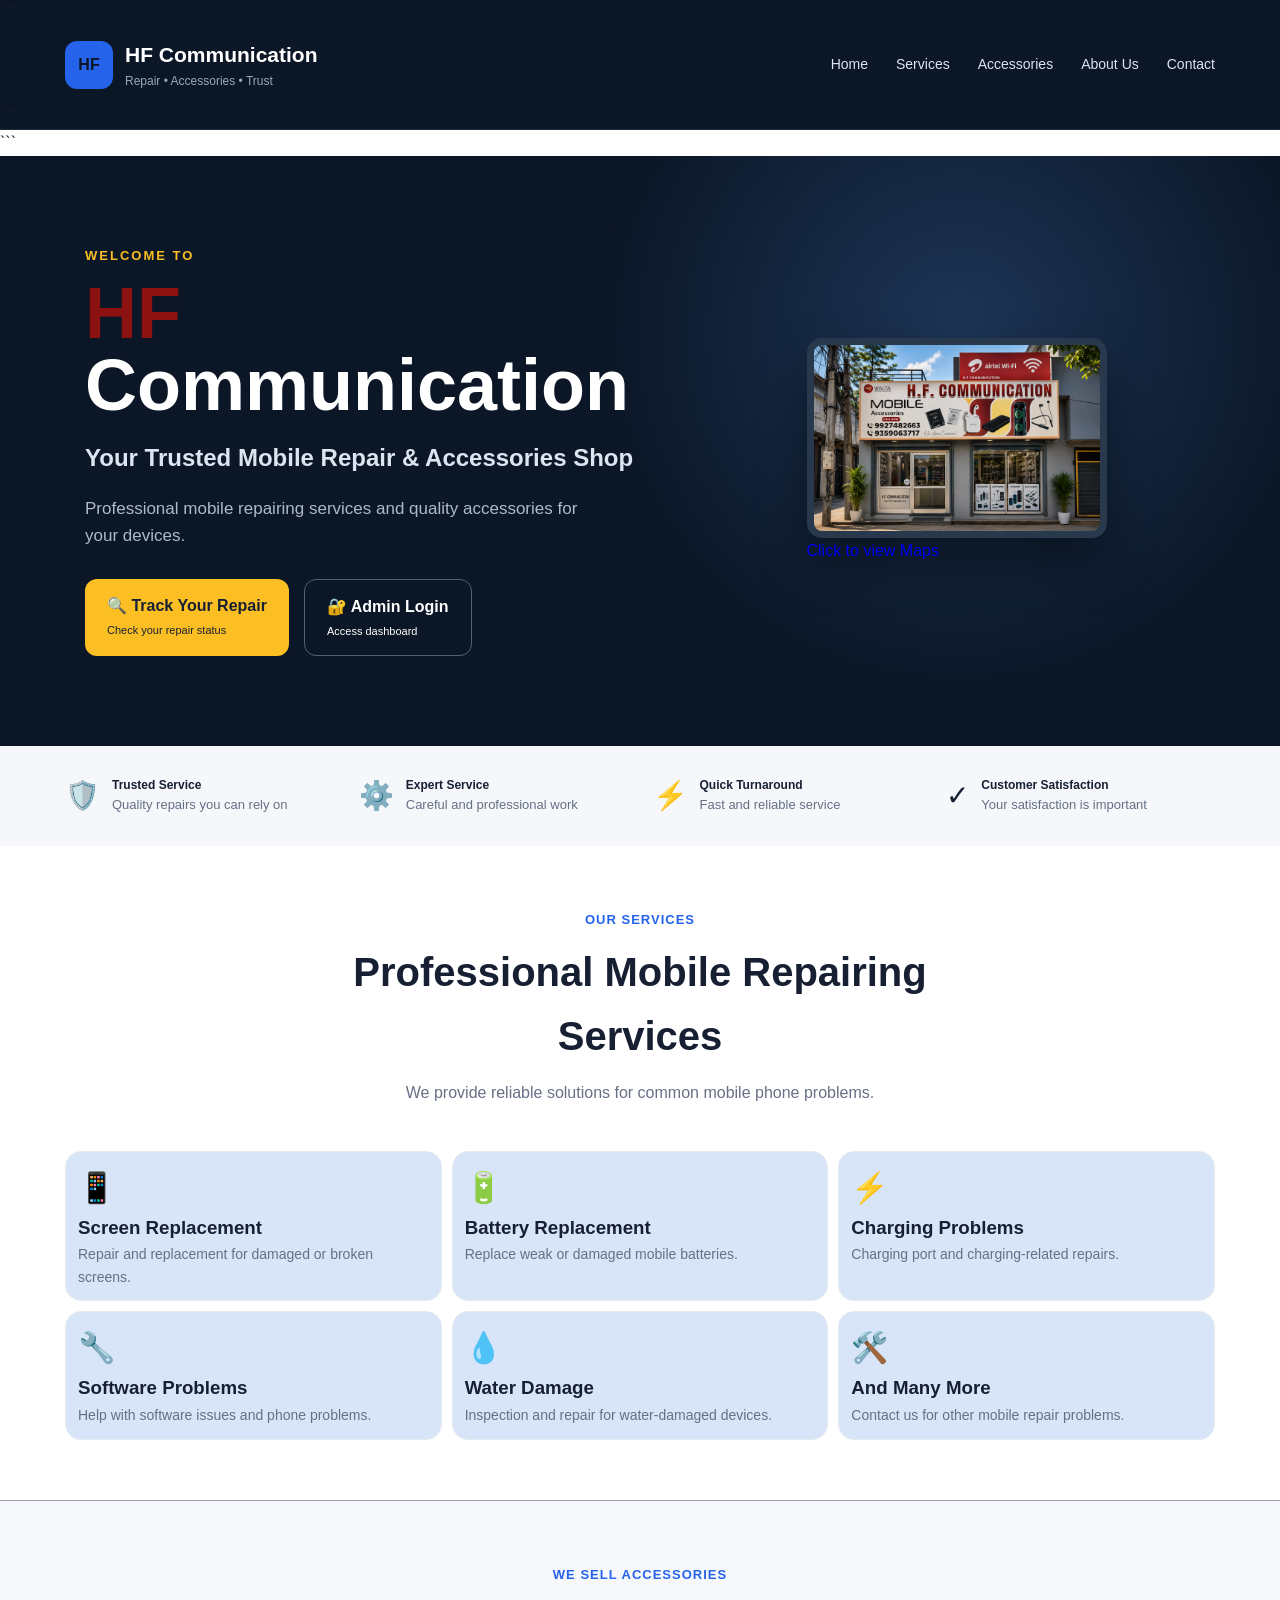
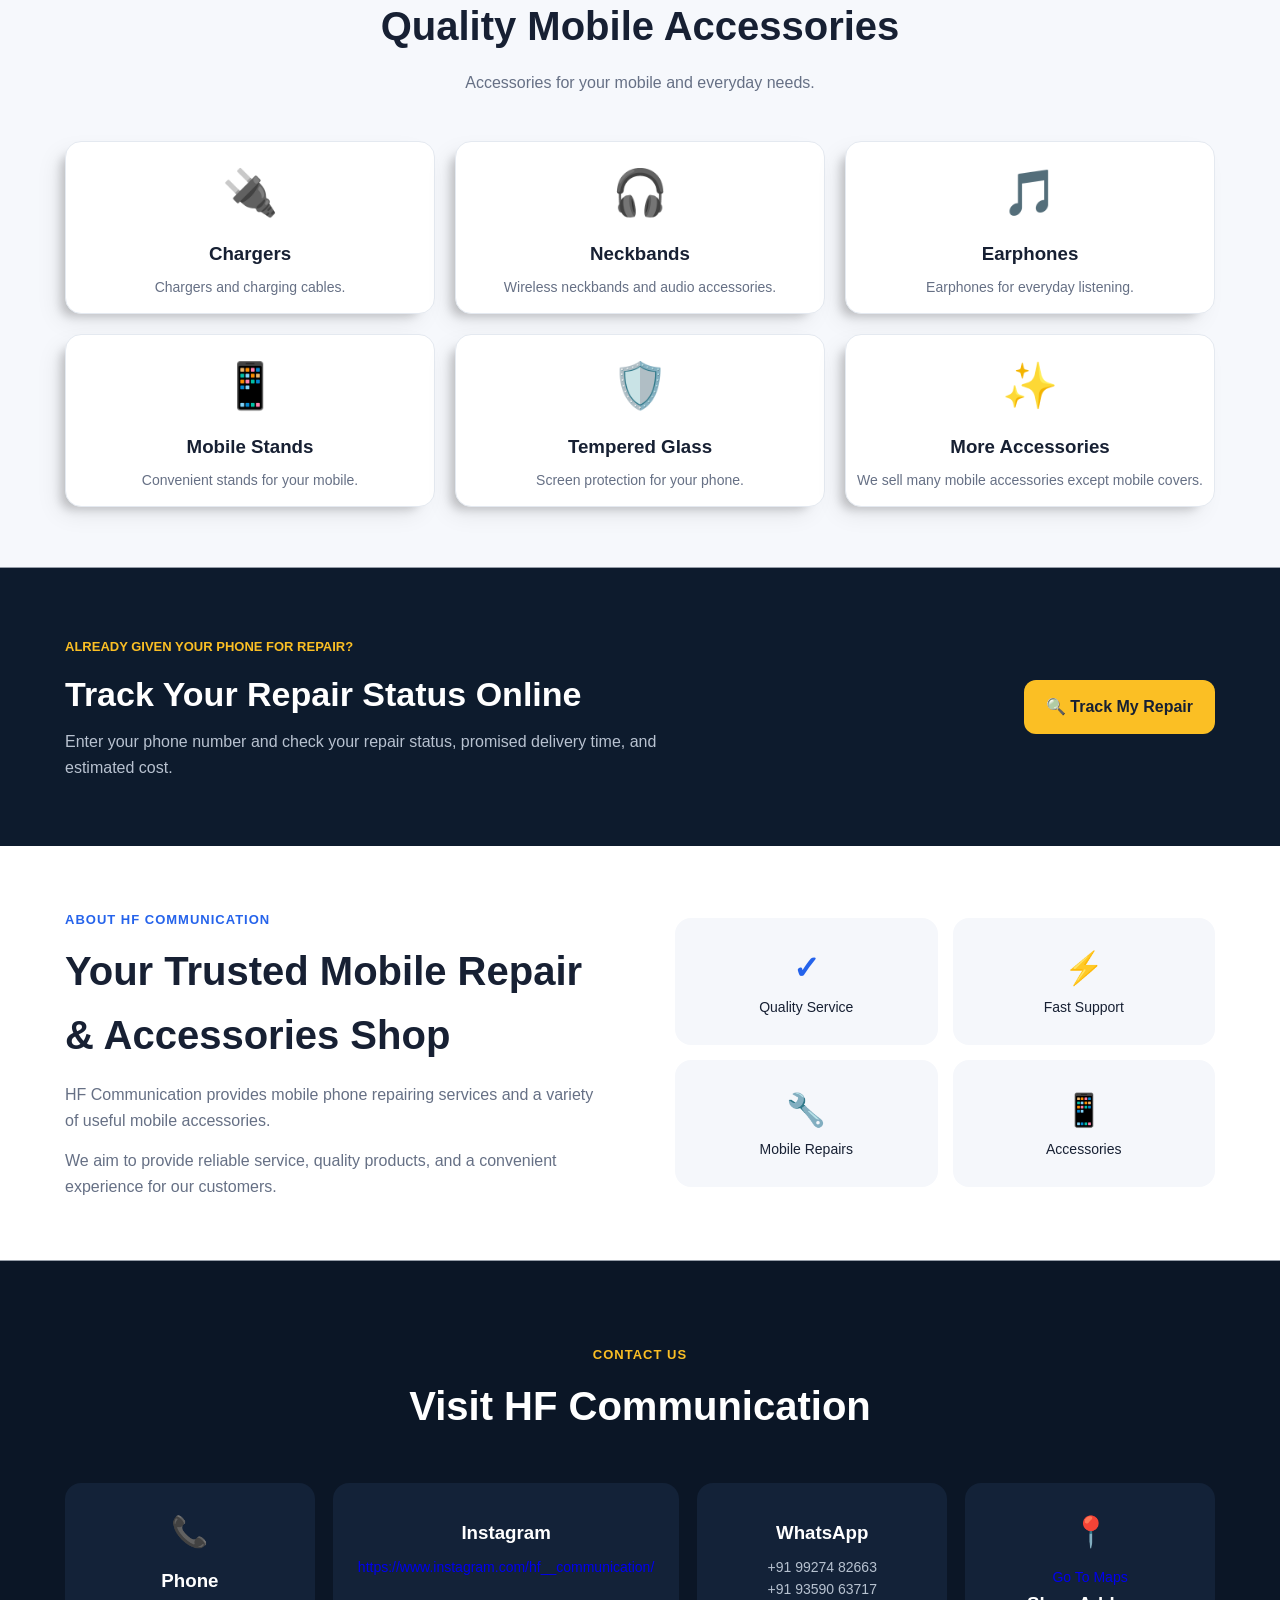
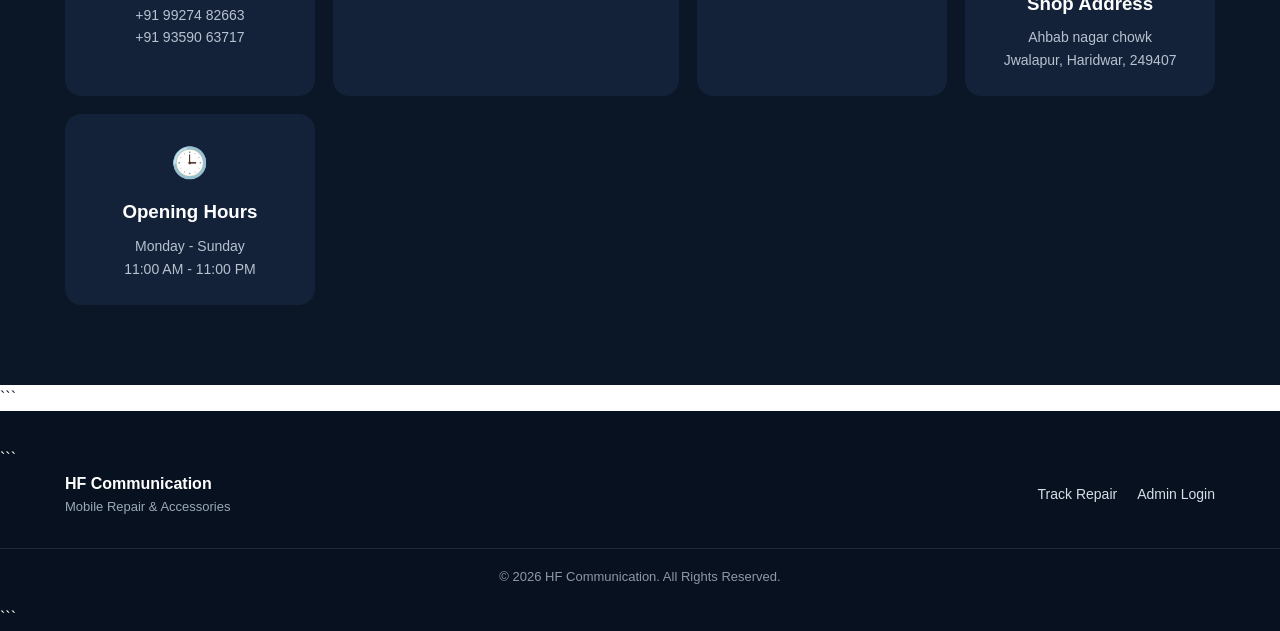
<file: index.html>
<!DOCTYPE html>

<html lang="en">

<head>
  <!-- Google tag (gtag.js) -->
<script async src="https://www.googletagmanager.com/gtag/js?id=G-S0D5D3QMGN"></script>
<script>
  window.dataLayer = window.dataLayer || [];
  function gtag(){dataLayer.push(arguments);}
  gtag('js', new Date());

  gtag('config', 'G-S0D5D3QMGN');
</script>

  <!-- Character Encoding -->
  <meta charset="UTF-8">


  <!-- Mobile Responsive -->
  <meta
    name="viewport"
    content="width=device-width, initial-scale=1.0"
  >


  <!-- Website Identity -->
  <meta
    name="application-name"
    content="HF Communication"
  >

  <meta
    property="og:site_name"
    content="HF Communication"
  >


  <!-- SEO -->
  <title>HF Communication | Mobile Repair & Accessories</title>

  <meta
    name="description"
    content="HF Communication provides mobile phone repair services and mobile accessories."
  >


  <!-- Favicon -->
  <link
    rel="icon"
    type="image/png"
    href="/store.png"
  >


  <!-- Website Schema for Google -->
  <script type="application/ld+json">
  {
    "@context": "https://schema.org",
    "@type": "WebSite",
    "name": "HF Communication",
     "alternateName": [
    "HF Communication Mobile Repair",
    "HF Communication Jwalapur",
    "HF Communicatiion Ahbab nagar",
  ],
    "url": "https://hf-communication.vercel.app/"
  }
  </script>


  <!-- CSS -->
  <link rel="stylesheet" href="home.css">


  <!-- Icons -->
  <link
    href="https://cdn.boxicons.com/fonts/basic/boxicons.min.css"
    rel="stylesheet"
  >

  <link
    href="https://cdn.boxicons.com/fonts/brands/boxicons-brands.min.css"
    rel="stylesheet"
  >

</head>

<body>

  <!-- ================= HEADER ================= -->

  <header class="site-header">

```
<div class="container navbar">

  <a href="index.html" class="logo">

    <div class="logo-icon">HF</div>

    <div>
      <span class="logo-name">HF Communication</span>
      <span class="logo-tagline">
        Repair • Accessories • Trust
      </span>
    </div>

  </a>


  <nav class="nav-links">

    <a href="#home">Home</a>
    <a href="#services">Services</a>
    <a href="#accessories">Accessories</a>
    <a href="#about">About Us</a>
    <a href="#contact">Contact</a>

  </nav>


  <button
    class="mobile-menu-btn"
    id="mobileMenuBtn"
    aria-label="Open menu"
  >
    ☰
  </button>

</div>
```

  </header>

  <!-- ================= HERO ================= -->

  <main>

```
<section id="home" class="hero">

  <div class="container hero-grid">

    <div class="hero-content">

      <p class="welcome-text">
        WELCOME TO
      </p>

      <h1>
        HF <span>Communication</span>
      </h1>

      <h2>
        Your Trusted Mobile Repair
        & Accessories Shop
      </h2>

      <p class="hero-description">

        Professional mobile repairing services
        and quality accessories for your devices.

      </p>


      <div class="hero-buttons">

        <a
          href="track.html"
          class="btn btn-primary"
        >
          🔍 Track Your Repair

          <small>
            Check your repair status
          </small>
        </a>


        <a
          href="admin.html"
          class="btn btn-secondary"
        >
          🔐 Admin Login

          <small>
            Access dashboard
          </small>
        </a>

      </div>

    </div>


    <div class="hero-visual">

      <a href="https://maps.app.goo.gl/x4Cbnzty445XVziE9" target="_blank"><div class="image_container">
    
      </div></a>

      <p>
        <a href="https://maps.app.goo.gl/x4Cbnzty445XVziE9" target="_blank"> Click to view Maps</a>
      </p>

    </div>

  </div>

</section>


<!-- ================= TRUST ================= -->

<section class="trust-section">

  <div class="container trust-grid">

    <div class="trust-item">
      <div class="trust-icon">🛡️</div>

      <div>
        <h3>Trusted Service</h3>
        <p>Quality repairs you can rely on</p>
      </div>
    </div>


    <div class="trust-item">
      <div class="trust-icon">⚙️</div>

      <div>
        <h3>Expert Service</h3>
        <p>Careful and professional work</p>
      </div>
    </div>


    <div class="trust-item">
      <div class="trust-icon">⚡</div>

      <div>
        <h3>Quick Turnaround</h3>
        <p>Fast and reliable service</p>
      </div>
    </div>


    <div class="trust-item">
      <div class="trust-icon">✓</div>

      <div>
        <h3>Customer Satisfaction</h3>
        <p>Your satisfaction is important</p>
      </div>
    </div>

  </div>

</section>


<!-- ================= SERVICES ================= -->

<section id="services" class="section">

  <div class="container">

    <div class="section-heading">

      <span>OUR SERVICES</span>

      <h2>
        Professional Mobile Repairing Services
      </h2>

      <p>
        We provide reliable solutions for common
        mobile phone problems.
      </p>

    </div>


    <div class="services-grid">


      <div class="service-card">

        <div class="service-icon">📱</div>

        <h3>Screen Replacement</h3>

        <p>
          Repair and replacement for damaged
          or broken screens.
        </p>

      </div>


      <div class="service-card">

        <div class="service-icon">🔋</div>

        <h3>Battery Replacement</h3>

        <p>
          Replace weak or damaged mobile batteries.
        </p>

      </div>


      <div class="service-card">

        <div class="service-icon">⚡</div>

        <h3>Charging Problems</h3>

        <p>
          Charging port and charging-related repairs.
        </p>

      </div>


      <div class="service-card">

        <div class="service-icon">🔧</div>

        <h3>Software Problems</h3>

        <p>
          Help with software issues and phone problems.
        </p>

      </div>


      <div class="service-card">

        <div class="service-icon">💧</div>

        <h3>Water Damage</h3>

        <p>
          Inspection and repair for water-damaged devices.
        </p>

      </div>


      <div class="service-card">

        <div class="service-icon">🛠️</div>

        <h3>And Many More</h3>

        <p>
          Contact us for other mobile repair problems.
        </p>

      </div>


    </div>

  </div>

</section>


<!-- ================= ACCESSORIES ================= -->

<section
  id="accessories"
  class="section accessories-section"
>

  <div class="container">

    <div class="section-heading">

      <span>WE SELL ACCESSORIES</span>

      <h2>
        Quality Mobile Accessories
      </h2>

      <p>
        Accessories for your mobile and everyday needs.
      </p>

    </div>


    <div class="accessories-grid">


      <div class="accessory-card">

        <div class="accessory-icon">🔌</div>

        <h3>Chargers</h3>

        <p>
          Chargers and charging cables.
        </p>

      </div>


      <div class="accessory-card">

        <div class="accessory-icon">🎧</div>

        <h3>Neckbands</h3>

        <p>
          Wireless neckbands and audio accessories.
        </p>

      </div>


      <div class="accessory-card">

        <div class="accessory-icon">🎵</div>

        <h3>Earphones</h3>

        <p>
          Earphones for everyday listening.
        </p>

      </div>


      <div class="accessory-card">

        <div class="accessory-icon">📱</div>

        <h3>Mobile Stands</h3>

        <p>
          Convenient stands for your mobile.
        </p>

      </div>


      <div class="accessory-card">

        <div class="accessory-icon">🛡️</div>

        <h3>Tempered Glass</h3>

        <p>
          Screen protection for your phone.
        </p>

      </div>


      <div class="accessory-card">

        <div class="accessory-icon">✨</div>

        <h3>More Accessories</h3>

        <p>
          We sell many mobile accessories
          except mobile covers.
        </p>

      </div>


    </div>

  </div>

</section>


<!-- ================= TRACK CTA ================= -->

<section class="track-cta">

  <div class="container cta-content">

    <div>

      <span>ALREADY GIVEN YOUR PHONE FOR REPAIR?</span>

      <h2>
        Track Your Repair Status Online
      </h2>

      <p>
        Enter your phone number and check your
        repair status, promised delivery time,
        and estimated cost.
      </p>

    </div>


    <a
      href="track.html"
      class="btn btn-primary large-btn"
    >
      🔍 Track My Repair
    </a>

  </div>

</section>


<!-- ================= ABOUT ================= -->

<section id="about" class="section about-section">

  <div class="container about-grid">

    <div>

      <span class="section-label">
        ABOUT HF COMMUNICATION
      </span>

      <h2>
        Your Trusted Mobile Repair
        & Accessories Shop
      </h2>

      <p>

        HF Communication provides mobile phone
        repairing services and a variety of
        useful mobile accessories.

      </p>

      <p>

        We aim to provide reliable service,
        quality products, and a convenient
        experience for our customers.

      </p>

    </div>


    <div class="stats-box">

      <div class="stat">
        <strong>✓</strong>
        <span>Quality Service</span>
      </div>

      <div class="stat">
        <strong>⚡</strong>
        <span>Fast Support</span>
      </div>

      <div class="stat">
        <strong>🔧</strong>
        <span>Mobile Repairs</span>
      </div>

      <div class="stat">
        <strong>📱</strong>
        <span>Accessories</span>
      </div>

    </div>

  </div>

</section>


<!-- ================= CONTACT ================= -->

<section id="contact" class="contact-section">

  <div class="container">

    <div class="section-heading light-heading">

      <span>CONTACT US</span>

      <h2>
        Visit HF Communication
      </h2>

    </div>


    <div class="contact-grid">


      <div class="contact-card">

        <div class="contact-icon">📞</div>

        <h3>Phone</h3>

        <!-- CHANGE THIS -->
        <p>+91 99274 82663</p>
        <p>+91 93590 63717 </p>

      </div>

      <div class="contact-card">
  <div class="contact-icon"><a href="https://www.instagram.com/hf__communication/" target="_blank"><i class='bxl  bx-instagram'  ></i></a></div>
  <h3>Instagram</h3>
  <p>
    <a href="https://www.instagram.com/hf__communication/" target="_blank">
      https://www.instagram.com/hf__communication/
    </a>
  </p>
</div>



      <div class="contact-card">

        <div class="contact-icon"><a href="#"><i class='bxl  bx-whatsapp'  ></i></a></div>

        <h3>WhatsApp</h3>

        <p>+91 99274 82663</p>
        <p>+91 93590 63717 </p>

      </div>


      <div class="contact-card">

        <div class="contact-icon">📍</div>
         <p>
    <a href="https://maps.app.goo.gl/x4Cbnzty445XVziE9" target="_blank">
      Go To Maps
    </a>

        <h3>Shop Address</h3>

        <!-- CHANGE THIS -->
        <p>
          Ahbab nagar chowk<br>
          Jwalapur, Haridwar, 249407
        </p>

      </div>


      <div class="contact-card">

        <div class="contact-icon">🕒</div>

        <h3>Opening Hours</h3>

        <!-- CHANGE THIS -->
        <p>
          Monday - Sunday<br>
          11:00 AM - 11:00 PM
        </p>

      </div>


    </div>

  </div>

</section>
```

  </main>

  <!-- ================= FOOTER ================= -->

  <footer>

```
<div class="container footer-content">

  <div>

    <strong>HF Communication</strong>

    <p>
      Mobile Repair & Accessories
    </p>

  </div>


  <div class="footer-links">

    <a href="track.html">
      Track Repair
    </a>

    <a href="admin.html">
      Admin Login
    </a>

  </div>

</div>


<div class="copyright">

  © <span id="year"></span>
  HF Communication. All Rights Reserved.

</div>
```

  </footer>

  <script>

    document.getElementById("year").textContent =
      new Date().getFullYear();


    const mobileMenuBtn =
      document.getElementById("mobileMenuBtn");

    const navLinks =
      document.querySelector(".nav-links");


    mobileMenuBtn.addEventListener(
      "click",
      () => {

        navLinks.classList.toggle("show");

      }
    );

  </script>

</body>
</html>
</file>
<file: home.css>
/* =========================
HF COMMUNICATION HOMEPAGE
========================= */

* {
  box-sizing: border-box;
  margin: 0;
  padding: 0;
  }

html {
scroll-behavior: smooth;
}

body {
font-family: Arial, sans-serif;
color: #172033;
background: #ffffff;
line-height: 1.6;
}

a {
text-decoration: none;
}

.container {
width: min(1150px, 92%);
margin: auto;
}

/* ================= HEADER ================= */

.site-header {
background: #0b1626;
position: sticky;
top: 0;
z-index: 1000;
border-bottom: 1px solid #1e2b3d;
}

.navbar {
min-height: 78px;
display: flex;
align-items: center;
justify-content: space-between;
}

.logo {
display: flex;
align-items: center;
gap: 12px;
}

.logo-icon {
width: 48px;
height: 48px;
display: grid;
place-items: center;
background: #2563eb;
color: #0b1626;
font-weight: bold;
border-radius: 12px;
}

.logo-name {
display: block;
color: white;
font-size: 21px;
font-weight: bold;
}

.logo-tagline {
display: block;
color: #9ca9ba;
font-size: 12px;
}

.nav-links {
display: flex;
gap: 28px;
}

.nav-links a {
color: #dbe4f0;
font-size: 14px;
}

.nav-links a:hover {
color: #fbbf24;
}

.mobile-menu-btn {
display: none;
background: none;
border: 0;
color: white;
font-size: 26px;
cursor: pointer;
}

/* ================= HERO ================= */

.hero {
background:
radial-gradient(
circle at 75% 30%,
#1d3557,
transparent 35%
),
#0b1626;

color: white;
padding: 90px 0;
}

.hero-grid {
display: grid;
grid-template-columns: 1.1fr 0.9fr;
gap: 50px;
align-items: center;
max-width: 1200px;
margin: 0 auto;
padding: 0 20px;
justify-items: center;
}

.welcome-text {
color: #fbbf24;
font-weight: bold;
letter-spacing: 2px;
font-size: 13px;
margin-bottom: 10px;
}

.hero h1 {
font-size: clamp(42px, 6vw, 72px);
line-height: 1;
margin-bottom: 18px;
}

.hero h1 {
color: #8c1111;
}

.hero h1 span {
color: white;
}

.hero h2 {
font-size: 24px;
color: #dbe4f0;
margin-bottom: 18px;
}

.hero-description {
color: #aebacc;
max-width: 520px;
margin-bottom: 30px;
font-size: 17px;
}

.hero-buttons {
display: flex;
gap: 15px;
flex-wrap: wrap;
}

.btn {
padding: 14px 22px;
border-radius: 12px;
font-weight: bold;
display: inline-flex;
flex-direction: column;
transition: 0.2s;
}

.btn small {
font-size: 11px;
font-weight: normal;
margin-top: 3px;
}

.btn-primary {
background: #fbbf24;
color: #172033;
}

.btn-primary:hover {
transform: translateY(-2px);
}

.btn-secondary {
border: 1px solid #526174;
color: white;
}

.btn-secondary:hover {
background: #172437;
}

/* ================= HERO VISUAL ================= */

.image_container{
  
  width: 100%;           
  max-width: 450px;     
  aspect-ratio: 1.5 / 1;  
  border: 7px solid #28384d;
  background-image: url("../store.png");
  justify-self: center;  
  min-width: 300px;
  
  border-radius: 15px; 
  border: 7px solid #28384d;
  background-image: url("../store.png");
  background-size: cover;       
  background-repeat: no-repeat;
  background-position: center;  
  
  display: grid;
  place-items: center;
  font-size: clamp(24px, 5vw, 40px); 
  box-shadow: 0 25px 50px rgba(0,0,0,.4);
}


/* ================= TRUST ================= */

.trust-section {
padding: 28px 0;
background: #f5f7fb;
}

.trust-grid {
display: grid;
grid-template-columns: repeat(4, 1fr);
gap: 25px;
}

.trust-item {
display: flex;
gap: 12px;
align-items: center;
}

.trust-icon {
font-size: 28px;
}

.trust-item h3 {
font-size: 12px;
}

.trust-item p {
color: #667085;
font-size: 13px;
}

/* ================= SECTIONS ================= */

.section {
padding: 60px 0;
 border-bottom: 1px solid #969da8; 
}

.section-heading {
text-align: center;
max-width: 700px;
margin: 0 auto 45px;
}

.section-heading span,
.section-label {
color: #2563eb;
font-size: 13px;
font-weight: bold;
letter-spacing: 1px;
}

.section-heading h2,
.about-grid h2 {
font-size: clamp(28px, 4vw, 40px);
margin: 8px 0 12px;
}

.section-heading p {
color: #667085;
}

/* ================= SERVICES ================= */

.services-grid {
display: grid;
grid-template-columns: repeat(3, 1fr);
gap: 10px;
}

.service-card {
padding: 12px;
border: 1px solid #e5eaf1;
border-radius: 16px;
background: rgba(158, 191, 241, 0.403);
transition: 0.2s;
}

.service-card:hover {
transform: translateY(-5px);
box-shadow: 0 15px 35px rgba(0, 0, 0, 0.208);
}

.service-icon {
font-size: 30px;
margin-bottom: 1px;
}

.service-card h3 {
margin-bottom: 1px;
}

.service-card p {
color: #667085;
font-size: 14px;
}

/* ================= ACCESSORIES ================= */

.accessories-section {
background: #f6f8fc;
}

.accessories-grid {
display: grid;
grid-template-columns: repeat(3, 1fr);
gap: 20px;
}

.accessory-card {
text-align: center;
background: white;
border: 1px solid #e4e9f0;
border-radius: 16px;
padding: 15px 10px;
box-shadow: -10px 10px 25px -5px rgba(0, 0, 0, 0.1), 
              -10px 8px 10px -6px rgba(0, 0, 0, 0.179);
}

.accessory-icon {
font-size: 45px;
margin-bottom: 10px;
}

.accessory-card h3 {
margin-bottom: 7px;
}

.accessory-card p {
font-size: 14px;
color: #667085;
}

/* ================= TRACK CTA ================= */

.track-cta {
background: #0d1b2d;
color: white;
padding: 65px 0;
}

.cta-content {
display: flex;
align-items: center;
justify-content: space-between;
gap: 30px;
}

.cta-content span {
color: #fbbf24;
font-size: 13px;
font-weight: bold;
}

.cta-content h2 {
font-size: 34px;
margin: 8px 0;
}

.cta-content p {
color: #b8c2d0;
max-width: 650px;
}

.large-btn {
white-space: nowrap;
}

/* ================= ABOUT ================= */

.about-section {
background: white;
}

.about-grid {
display: grid;
grid-template-columns: 1fr 1fr;
gap: 70px;
align-items: center;
}

.about-grid p {
color: #667085;
margin-top: 15px;
}

.stats-box {
display: grid;
grid-template-columns: 1fr 1fr;
gap: 15px;
}

.stat {
padding: 25px;
background: #f5f7fb;
border-radius: 16px;
text-align: center;
}

.stat strong {
display: block;
font-size: 32px;
color: #2563eb;
}

.stat span {
font-size: 14px;
}

/* ================= CONTACT ================= */

.contact-section {
background: #0b1626;
color: white;
padding: 80px 0;
}

.light-heading h2 {
color: white;
}

.light-heading span {
color: #fbbf24;
}

.contact-grid {
display: grid;
grid-template-columns: repeat(4, 1fr);
gap: 18px;
}

.contact-card {
background: #132238;
padding: 25px;
border-radius: 16px;
text-align: center;
}

.contact-icon {
font-size: 30px;
margin-bottom: 10px;
}

.contact-card h3 {
margin-bottom: 8px;
}

.contact-card p {
color: #b7c2d0;
font-size: 14px;
}

/* ================= FOOTER ================= */

footer {
background: #07111f;
color: white;
padding-top: 35px;
}

.footer-content {
display: flex;
justify-content: space-between;
align-items: center;
padding-bottom: 30px;
}

.footer-content p {
color: #9ba8b8;
font-size: 13px;
}

.footer-links {
display: flex;
gap: 20px;
}

.footer-links a {
color: #d6dee8;
font-size: 14px;
}

.copyright {
border-top: 1px solid #1c2a3a;
text-align: center;
padding: 18px;
color: #8d99a8;
font-size: 13px;
}

/* ================= MOBILE ================= */

@media (max-width: 900px) {

.hero-grid,
.about-grid {
grid-template-columns: 1fr;
}

.hero-content {
text-align: center;
}

.hero-description {
margin-left: auto;
margin-right: auto;
}

.hero-buttons {
justify-content: center;
}

.trust-grid,
.contact-grid {
grid-template-columns: repeat(2, 1fr);
}

.cta-content {
flex-direction: column;
text-align: center;
}

}

@media (max-width: 700px) {

.nav-links {
display: none;
position: absolute;
top: 78px;
left: 0;
width: 100%;
background: #0b1626;
flex-direction: column;
padding: 25px;
}

.nav-links.show {
display: flex;
}

.mobile-menu-btn {
display: block;
}

.services-grid,
.accessories-grid {
grid-template-columns: repeat(2, 1fr);
}

.hero {
padding: 65px 0;
}

.hero-visual {
min-height: 300px;
}


}

@media (max-width: 500px) {

.services-grid,
.accessories-grid,
.trust-grid,
.contact-grid {
grid-template-columns: 1fr;
}

.hero h2 {
font-size: 20px;
}

.hero-visual {
transform: scale(.85);
}

.footer-content {
flex-direction: column;
gap: 20px;
text-align: center;
}

}
</file>
